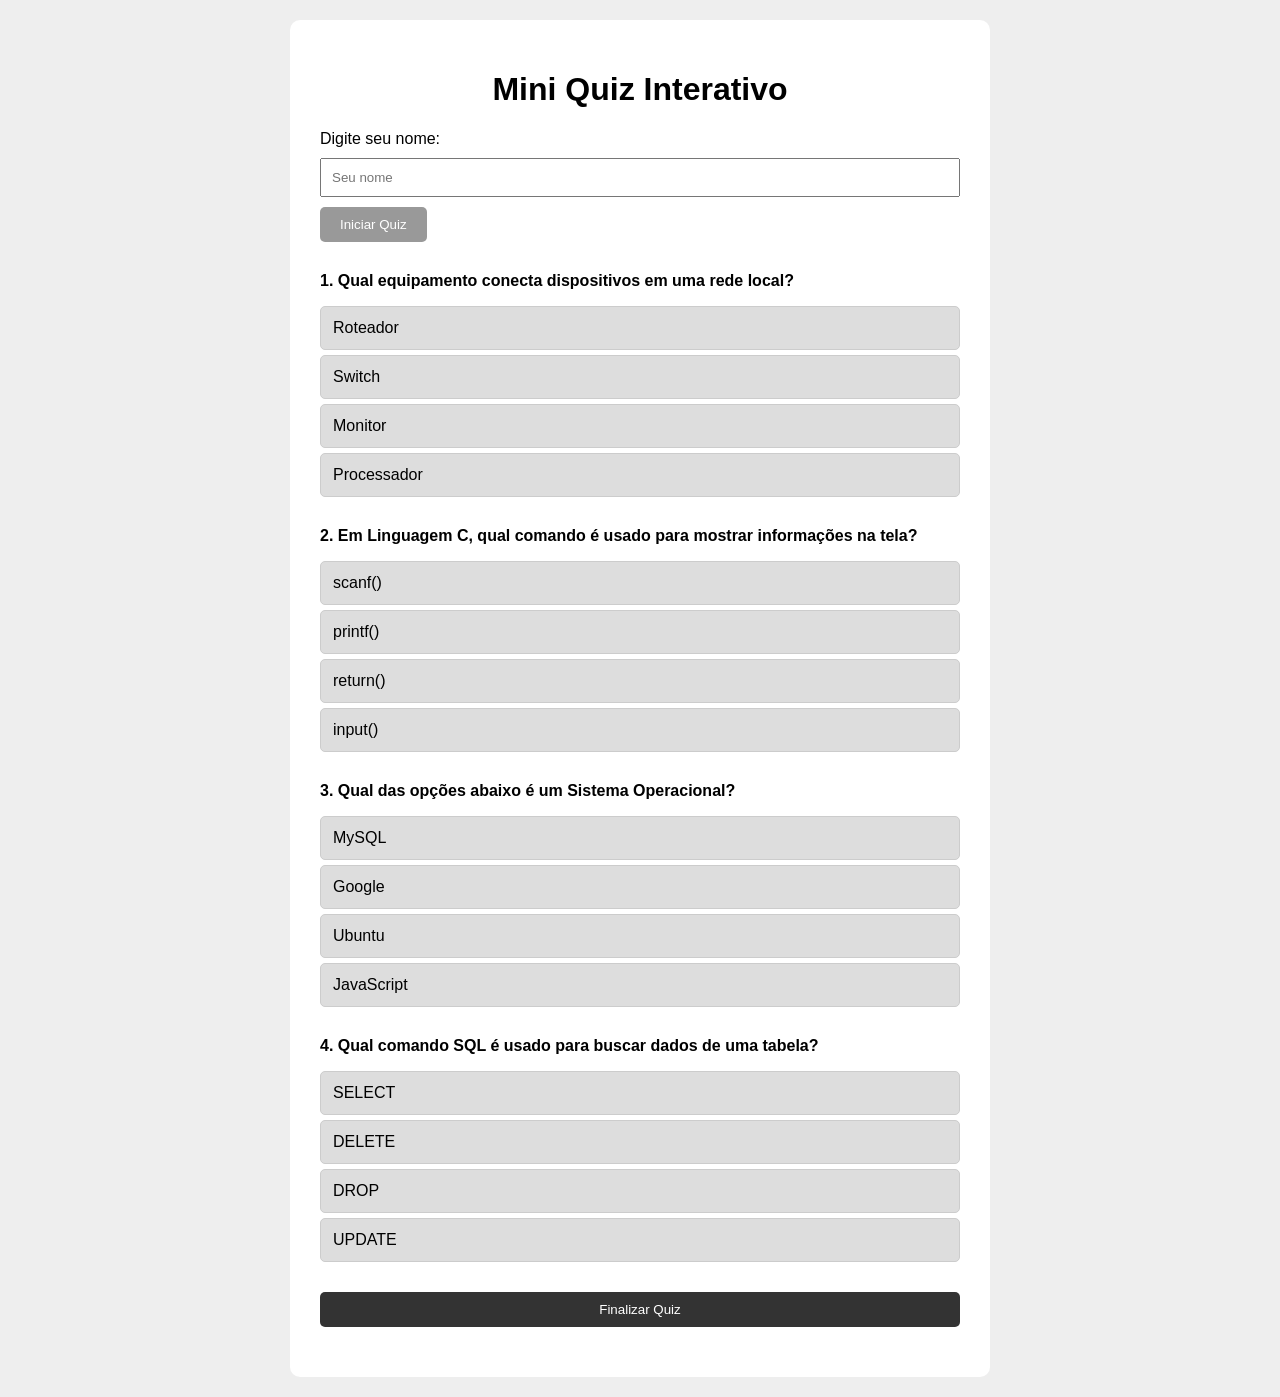
<file: index.html>
<!DOCTYPE html>
<html lang="pt-br">
<head>
    <meta charset="UTF-8">
    <meta name="viewport" content="width=device-width, initial-scale=1.0">
    <title>Mini Quiz Interativo</title>
    <link rel="stylesheet" href="style.css">
</head>
<body>

    <div class="quiz">

        <h1 id="titulo">Mini Quiz Interativo</h1>

        <div id="inicio">
            <label for="nome">Digite seu nome:</label>
            <input type="text" id="nome" placeholder="Seu nome">

            <button id="iniciar" disabled>Iniciar Quiz</button>
        </div>

        <div id="perguntas">

            <div class="questao">
                <p>1. Qual equipamento conecta dispositivos em uma rede local?</p>

                <ul>
                    <li class="alternativa">Roteador</li>
                    <li class="alternativa correta">Switch</li>
                    <li class="alternativa">Monitor</li>
                    <li class="alternativa">Processador</li>
                </ul>
            </div>

            <div class="questao">
                <p>2. Em Linguagem C, qual comando é usado para mostrar informações na tela?</p>

                <ul>
                    <li class="alternativa">scanf()</li>
                    <li class="alternativa correta">printf()</li>
                    <li class="alternativa">return()</li>
                    <li class="alternativa">input()</li>
                </ul>
            </div>

            <div class="questao">
                <p>3. Qual das opções abaixo é um Sistema Operacional?</p>

                <ul>
                    <li class="alternativa">MySQL</li>
                    <li class="alternativa">Google</li>
                    <li class="alternativa correta">Ubuntu</li>
                    <li class="alternativa">JavaScript</li>
                </ul>
            </div>

            <div class="questao">
                <p>4. Qual comando SQL é usado para buscar dados de uma tabela?</p>

                <ul>
                    <li class="alternativa correta">SELECT</li>
                    <li class="alternativa">DELETE</li>
                    <li class="alternativa">DROP</li>
                    <li class="alternativa">UPDATE</li>
                </ul>
            </div>

        </div>

        <button id="enviar">Finalizar Quiz</button>

        <div id="placar"></div>

    </div>

    <script src="script.js"></script>
</body>
</html>
</file>
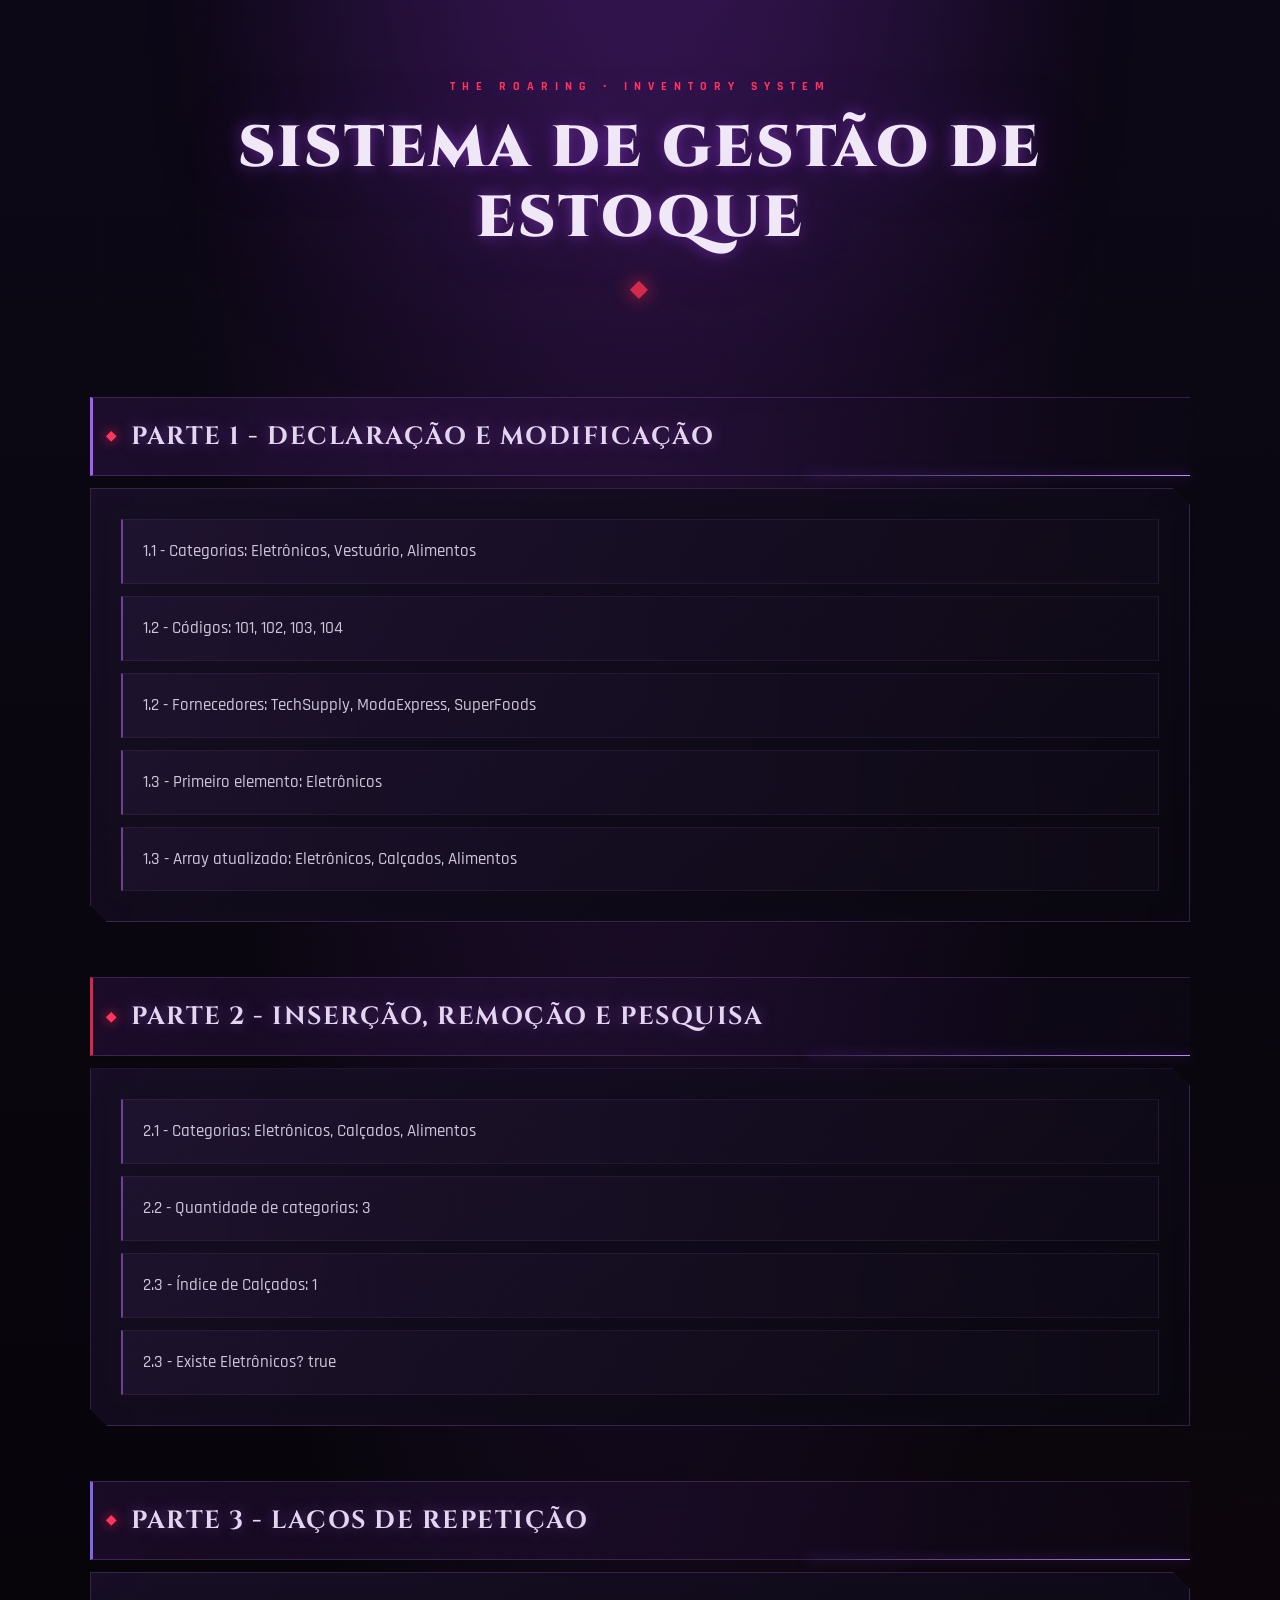
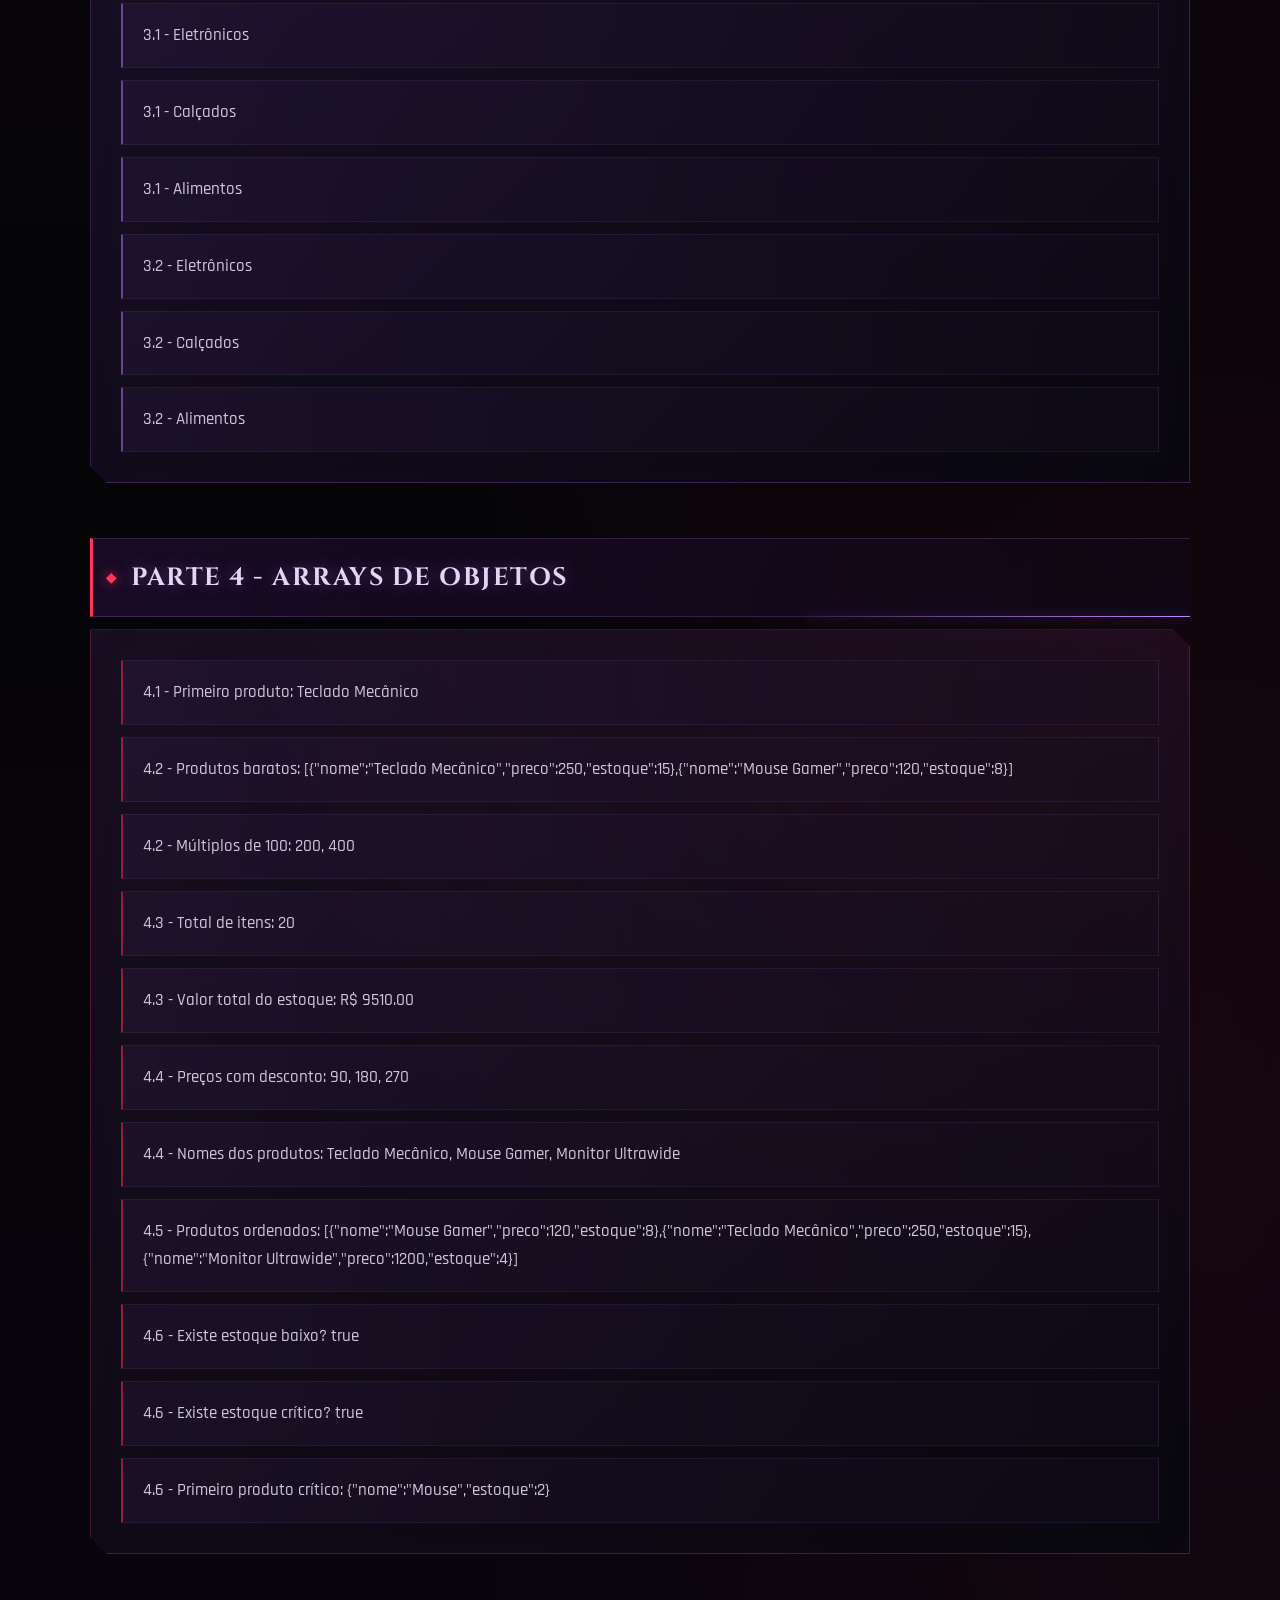
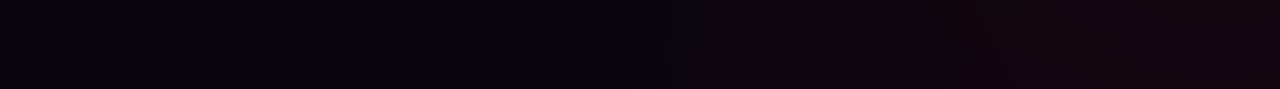
<file: gestao-estoque/index.html>
<!DOCTYPE html>
<html lang="pt-br">
<head>
    <meta charset="UTF-8">
    <meta name="viewport" content="width=device-width, initial-scale=1.0">
    <title>Gestão de Estoque</title>
    <link rel="stylesheet" href="style.css">
</head>
<body>
    <h1>Sistema de Gestão de Estoque</h1>
    <h2>Parte 1 - Declaração e Modificação</h2>
    <div id="parte1"></div>
    <h2>Parte 2 - Inserção, Remoção e Pesquisa</h2>
    <div id="parte2"></div>
    <h2>Parte 3 - Laços de Repetição</h2>
    <div id="parte3"></div>
    <h2>Parte 4 - Arrays de Objetos</h2>
    <div id="parte4"></div>
    <script src="stock.js"></script>
</body>
</html>
</file>
<file: style.css>
* {
    box-sizing: border-box;
}

body {
    font-family: Arial, sans-serif;
    background-color: #eeeeee;
    margin: 0;
    padding: 20px;
}

.quiz {
    max-width: 700px;
    margin: auto;
    background-color: white;
    padding: 30px;
    border-radius: 10px;
}

h1 {
    text-align: center;
}

#inicio {
    margin-bottom: 30px;
}

input {
    padding: 10px;
    width: 100%;
    margin-top: 10px;
    margin-bottom: 10px;
}

button {
    padding: 10px 20px;
    border: none;
    background-color: #333;
    color: white;
    cursor: pointer;
    border-radius: 5px;
}

button:disabled {
    background-color: #999;
    cursor: not-allowed;
}

.questao {
    margin-bottom: 30px;
}

.questao p {
    font-weight: bold;
}

ul {
    padding: 0;
}

.alternativa {
    list-style: none;
    padding: 12px;
    margin: 5px 0;
    background-color: #dddddd;
    cursor: pointer;
    border-radius: 5px;
}

.destaque {
    background-color: #bbbbbb;
}

.respondida-correta {
    background-color: green;
    color: white;
}

.respondida-incorreta {
    background-color: red;
    color: white;
}

#enviar {
    width: 100%;
}

#placar {
    margin-top: 20px;
    font-size: 20px;
    font-weight: bold;
    text-align: center;
}

@media (max-width: 600px) {
    .quiz {
        padding: 15px;
    }
}
</file>
<file: gestao-estoque/style.css>
@import url('https://fonts.googleapis.com/css2?family=Cinzel:wght@400;500;600;700;800;900&family=Rajdhani:wght@400;500;600;700&display=swap');

:root {
    --bg: #050407;
    --bg-secondary: #0c0912;
    --card: #100c18;
    --purple: #7e42c9;
    --purple-light: #bb8aff;
    --red: #d3294b;
    --red-bright: #ff365c;
    --silver: #d6d0df;
    --muted: #8b8199;
    --border: rgba(166, 108, 224, 0.24);
}

* { margin: 0; padding: 0; box-sizing: border-box; }
html { scroll-behavior: smooth; }

body {
    min-height: 100vh;
    padding: 80px max(25px, calc((100vw - 1100px) / 2));
    color: var(--silver);
    font-family: 'Rajdhani', sans-serif;
    font-size: 18px;
    background:
        radial-gradient(ellipse at 50% -15%, rgba(108,39,153,.32), transparent 52%),
        radial-gradient(ellipse at 95% 80%, rgba(134,19,52,.12), transparent 45%),
        linear-gradient(180deg, #0d0816 0%, #050407 60%, #09050d 100%);
    overflow-x: hidden;
}

body::before {
    content: "";
    position: fixed;
    inset: 0;
    background:
        repeating-linear-gradient(90deg, transparent 0, transparent 99px, rgba(160,100,220,.025) 100px),
        repeating-linear-gradient(0deg, transparent 0, transparent 99px, rgba(160,100,220,.025) 100px);
    pointer-events: none;
    z-index: -1;
}
body::after {
    content: "";
    position: fixed;
    width: 600px;
    height: 600px;
    top: -380px;
    left: 50%;
    transform: translateX(-50%);
    background: #8530d8;
    opacity: .12;
    filter: blur(110px);
    pointer-events: none;
    z-index: -1;
    animation: aura 7s ease-in-out infinite alternate;
}
@keyframes aura {
    from { opacity: .07; transform: translateX(-50%) scale(.8); }
    to { opacity: .2; transform: translateX(-50%) scale(1.25); }
}
h1 {
    position: relative;
    font-family: 'Cinzel', serif;
    font-size: clamp(32px,5vw,58px);
    font-weight: 900;
    letter-spacing: 3px;
    line-height: 1.2;
    text-align: center;
    text-transform: uppercase;
    color: #f0e8f7;
    margin-bottom: 95px;
    text-shadow: 0 0 15px rgba(145,64,210,.6), 0 0 60px rgba(119,35,169,.35);
    animation: titleEnter 1.2s ease both;
}
h1::before {
    content: "THE ROARING • INVENTORY SYSTEM";
    display: block;
    font-family: 'Rajdhani', sans-serif;
    font-size: 12px;
    font-weight: 700;
    color: var(--red-bright);
    letter-spacing: 7px;
    margin-bottom: 20px;
}
h1::after {
    content: "◆";
    display: block;
    width: 100%;
    font-family: serif;
    font-size: 22px;
    color: var(--red);
    margin-top: 22px;
    text-shadow: 0 0 18px var(--red);
    animation: pulse 3s infinite;
}
@keyframes titleEnter {
    from { opacity: 0; transform: translateY(-30px); }
    to { opacity: 1; transform: translateY(0); }
}
@keyframes pulse {
    0%,100% { opacity: .5; text-shadow: 0 0 8px var(--red); }
    50% { opacity: 1; text-shadow: 0 0 30px var(--red-bright); }
}
h2 {
    position: relative;
    font-family: 'Cinzel', serif;
    font-size: clamp(17px,2.5vw,25px);
    font-weight: 700;
    color: #e4d6f1;
    text-transform: uppercase;
    letter-spacing: 1.5px;
    padding: 22px 25px 22px 38px;
    margin-top: 45px;
    background: linear-gradient(90deg, rgba(110,40,160,.19), rgba(15,9,25,.5));
    border-top: 1px solid var(--border);
    border-bottom: 1px solid var(--border);
    border-left: 3px solid var(--red);
    text-shadow: 0 0 15px rgba(175,109,239,.4);
}
h2::before {
    content: "◆";
    position: absolute;
    left: 13px;
    top: 50%;
    transform: translateY(-50%);
    font-size: 13px;
    color: var(--red-bright);
    text-shadow: 0 0 12px var(--red);
}
h2::after {
    content: "";
    position: absolute;
    right: 0;
    bottom: -1px;
    width: 35%;
    height: 1px;
    background: linear-gradient(90deg, transparent, var(--purple-light));
    box-shadow: 0 0 12px var(--purple);
}
#parte1,#parte2,#parte3,#parte4 {
    position: relative;
    padding: 30px;
    margin-top: 12px;
    margin-bottom: 55px;
    background: linear-gradient(145deg, rgba(23,15,37,.96), rgba(9,7,15,.97));
    border: 1px solid var(--border);
    box-shadow: 0 15px 45px rgba(0,0,0,.4), inset 0 0 30px rgba(111,43,163,.035);
    clip-path: polygon(0 0,calc(100% - 17px) 0,100% 17px,100% 100%,17px 100%,0 calc(100% - 17px));
    animation: panelEnter .8s ease both;
}
#parte2 { animation-delay: .1s; }
#parte3 { animation-delay: .2s; }
#parte4 { animation-delay: .3s; }
@keyframes panelEnter {
    from { opacity: 0; transform: translateY(25px); }
    to { opacity: 1; transform: translateY(0); }
}
#parte1 p,#parte2 p,#parte3 p,#parte4 p {
    position: relative;
    padding: 17px 20px;
    margin-bottom: 12px;
    background: linear-gradient(90deg,rgba(125,69,174,.09),rgba(20,13,30,.34));
    border: 1px solid rgba(170,113,222,.1);
    border-left: 2px solid rgba(166,102,227,.6);
    color: #cfc5db;
    font-size: 17px;
    font-weight: 500;
    line-height: 1.7;
    overflow-wrap: anywhere;
    transition: background .3s ease,border-color .3s ease,box-shadow .3s ease,transform .3s ease;
}
#parte1 p:last-child,#parte2 p:last-child,#parte3 p:last-child,#parte4 p:last-child { margin-bottom: 0; }
#parte1 p:hover,#parte2 p:hover,#parte3 p:hover,#parte4 p:hover {
    background: rgba(103,42,145,.22);
    border-color: rgba(189,128,255,.35);
    border-left-color: var(--red-bright);
    color: #fff;
    box-shadow: 0 0 25px rgba(126,45,185,.12),inset 0 0 15px rgba(129,56,178,.05);
    transform: translateX(5px);
}
#parte4 {
    border-color: rgba(204,62,93,.3);
    background:
        radial-gradient(ellipse at top right,rgba(139,27,67,.12),transparent 60%),
        linear-gradient(145deg,#170e20,#09070e);
}
#parte4 p { border-left-color: rgba(211,41,75,.65); }
#parte4 p:hover {
    border-left-color: var(--purple-light);
    background: rgba(133,36,72,.2);
}
body > h2:nth-of-type(1) { border-left-color: #a061f0; }
body > h2:nth-of-type(2) { border-left-color: #d3294b; }
body > h2:nth-of-type(3) { border-left-color: #8166e8; }
body > h2:nth-of-type(4) { border-left-color: #ff365c; }
::selection { background: #8e2fba; color: white; }
::-webkit-scrollbar { width: 9px; }
::-webkit-scrollbar-track { background: #08050d; }
::-webkit-scrollbar-thumb {
    background: linear-gradient(180deg,#552275,#a72e53);
    border-radius: 10px;
}
::-webkit-scrollbar-thumb:hover { background: var(--purple-light); }
@media (max-width: 768px) {
    body { padding: 45px 16px; font-size: 16px; }
    h1 { letter-spacing: 1px; margin-bottom: 55px; }
    h1::before { font-size: 10px; letter-spacing: 3px; }
    h2 { padding: 20px 15px 20px 35px; margin-top: 30px; }
    #parte1,#parte2,#parte3,#parte4 { padding: 17px; margin-bottom: 35px; }
    #parte1 p,#parte2 p,#parte3 p,#parte4 p { padding: 14px; font-size: 15px; }
}
@media (prefers-reduced-motion: reduce) {
    *,*::before,*::after { animation: none !important; transition: none !important; scroll-behavior: auto !important; }
}
</file>
